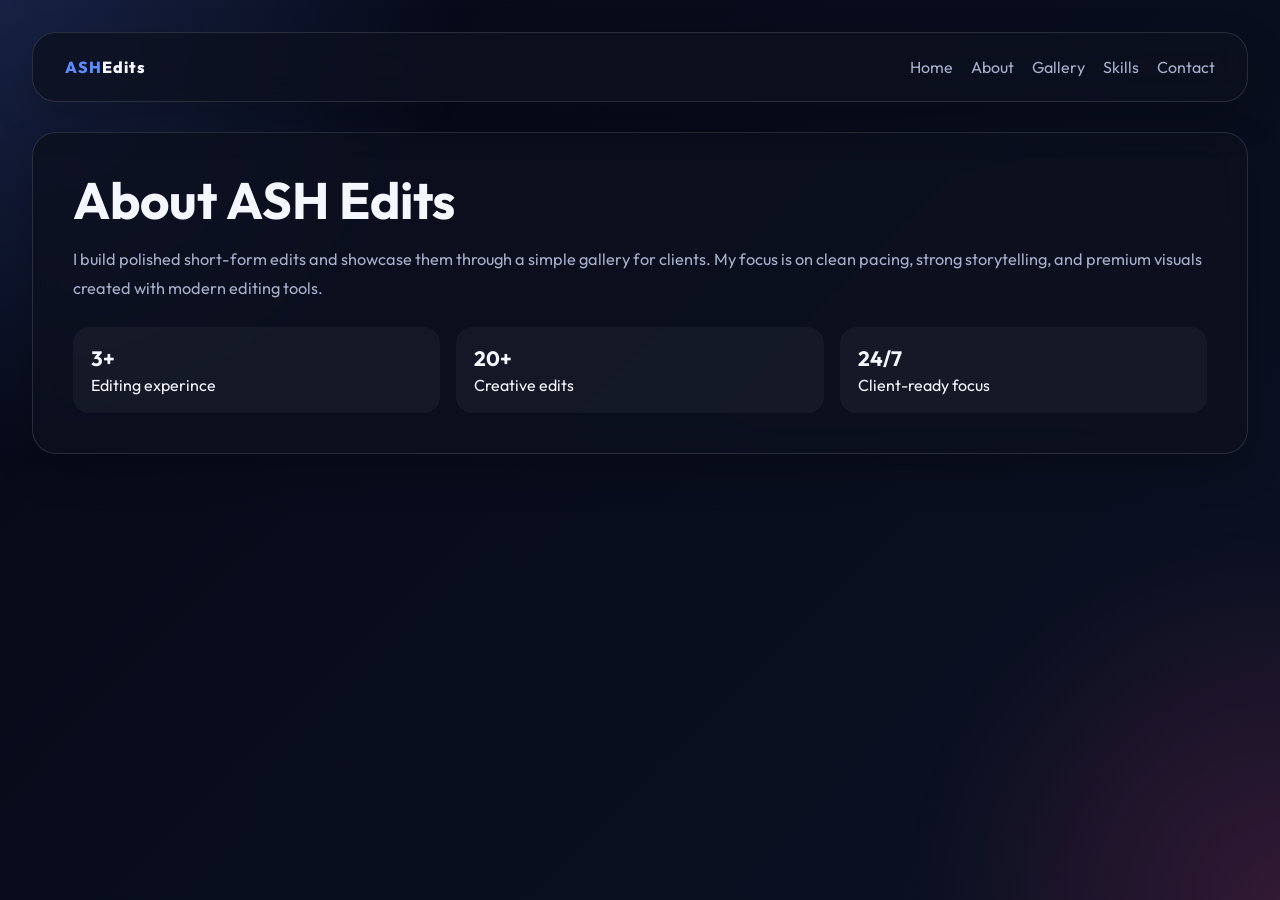
<file: about.html>
<!DOCTYPE html>
<html lang="en">
<head>
  <meta charset="UTF-8" />
  <meta name="viewport" content="width=device-width, initial-scale=1.0" />
  <title>ASH Edits | About</title>
  <link rel="preconnect" href="https://fonts.googleapis.com" />
  <link rel="preconnect" href="https://fonts.gstatic.com" crossorigin />
  <link href="https://fonts.googleapis.com/css2?family=Outfit:wght@400;500;600;700;800&display=swap" rel="stylesheet" />
  <link rel="stylesheet" href="style.css" />
  <script src="script.js" defer></script>
</head>
<body>
  <div class="container">
    <header class="topbar glass">
      <a class="brand" href="index.html"><span>ASH</span>Edits</a>
      <nav class="nav-links" id="navMenu">
        <a href="index.html">Home</a>
        <a href="about.html">About</a>
        <a href="gallery.html">Gallery</a>
        <a href="skills.html">Skills</a>
        <a href="contact.html">Contact</a>
      </nav>
      <button class="menu-btn" id="navToggle" aria-label="Toggle navigation">
        <span></span><span></span><span></span>
      </button>
    </header>

    <main>
      <section class="page glass">
        <h1>About ASH Edits</h1>
        <p>I build polished short-form edits and showcase them through a simple gallery for clients. My focus is on clean pacing, strong storytelling, and premium visuals created with modern editing tools.</p>
        <div class="stats">
          <div><strong>3+</strong><span>Editing experince</span></div>
          <div><strong>20+</strong><span>Creative edits</span></div>
          <div><strong>24/7</strong><span>Client-ready focus</span></div>
        </div>
      </section>
    </main>
  </div>
</body>
</html>
</file>
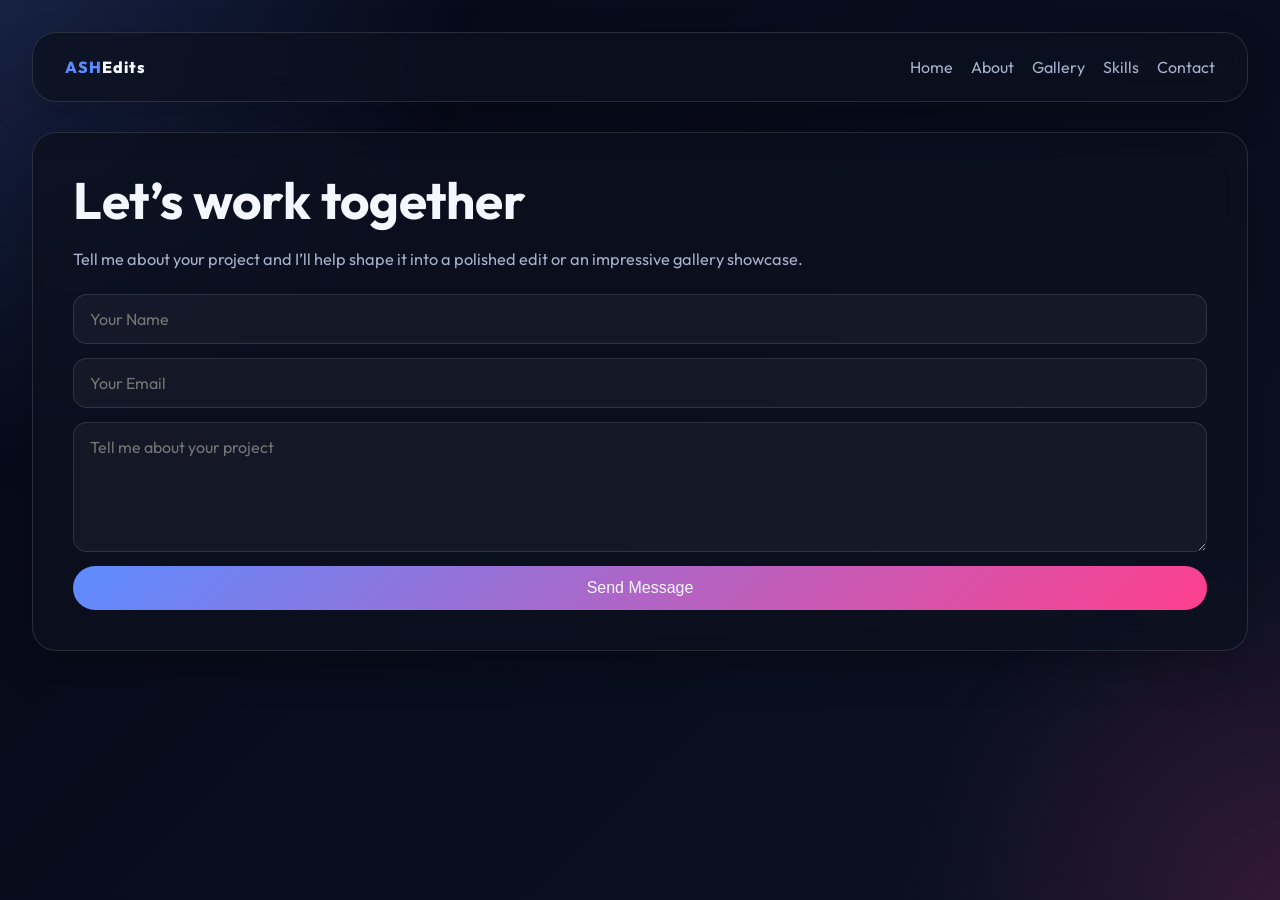
<file: contact.html>
<!DOCTYPE html>
<html lang="en">
<head>
  <meta charset="UTF-8" />
  <meta name="viewport" content="width=device-width, initial-scale=1.0" />
  <title>ASH Edits | Contact</title>
  <link rel="preconnect" href="https://fonts.googleapis.com" />
  <link rel="preconnect" href="https://fonts.gstatic.com" crossorigin />
  <link href="https://fonts.googleapis.com/css2?family=Outfit:wght@400;500;600;700;800&display=swap" rel="stylesheet" />
  <link rel="stylesheet" href="style.css" />
  <script src="script.js" defer></script>
</head>
<body>
  <div class="container">
    <header class="topbar glass">
      <a class="brand" href="index.html"><span>ASH</span>Edits</a>
      <nav class="nav-links" id="navMenu">
        <a href="index.html">Home</a>
        <a href="about.html">About</a>
        <a href="gallery.html">Gallery</a>
        <a href="skills.html">Skills</a>
        <a href="contact.html">Contact</a>
      </nav>
      <button class="menu-btn" id="navToggle" aria-label="Toggle navigation">
        <span></span><span></span><span></span>
      </button>
    </header>

    <main>
      <section class="page glass">
        <h1>Let’s work together</h1>
        <p>Tell me about your project and I’ll help shape it into a polished edit or an impressive gallery showcase.</p>
        <form id="contactForm" class="contact-form">
          <input type="text" placeholder="Your Name" required />
          <input type="email" placeholder="Your Email" required />
          <textarea rows="5" placeholder="Tell me about your project"></textarea>
          <button class="btn primary" type="submit">Send Message</button>
        </form>
      </section>
    </main>
  </div>
</body>
</html>
</file>
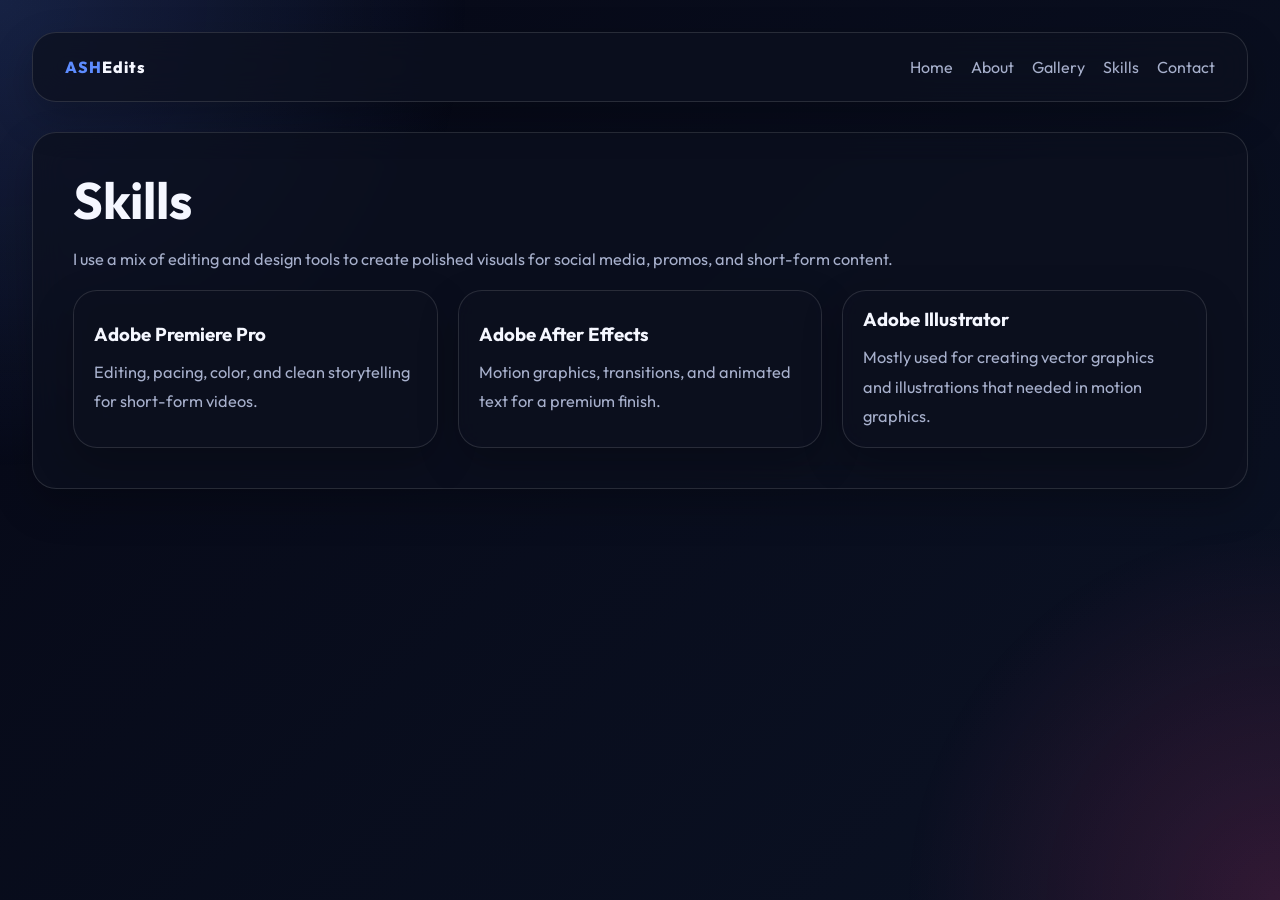
<file: skills.html>
<!DOCTYPE html>
<html lang="en">
<head>
  <meta charset="UTF-8" />
  <meta name="viewport" content="width=device-width, initial-scale=1.0" />
  <title>ASH Edits | Skills</title>
  <link rel="preconnect" href="https://fonts.googleapis.com" />
  <link rel="preconnect" href="https://fonts.gstatic.com" crossorigin />
  <link href="https://fonts.googleapis.com/css2?family=Outfit:wght@400;500;600;700;800&display=swap" rel="stylesheet" />
  <link rel="stylesheet" href="style.css" />
  <script src="script.js" defer></script>
</head>
<body>
  <div class="container">
    <header class="topbar glass">
      <a class="brand" href="index.html"><span>ASH</span>Edits</a>
      <nav class="nav-links" id="navMenu">
        <a href="index.html">Home</a>
        <a href="about.html">About</a>
        <a href="gallery.html">Gallery</a>
        <a href="skills.html">Skills</a>
        <a href="contact.html">Contact</a>
      </nav>
      <button class="menu-btn" id="navToggle" aria-label="Toggle navigation">
        <span></span><span></span><span></span>
      </button>
    </header>

    <main>
      <section class="page glass">
        <h1>Skills</h1>
        <p>I use a mix of editing and design tools to create polished visuals for social media, promos, and short-form content.</p>
        <div class="cards-grid">

          <article class="card glass">
            <h3>Adobe Premiere Pro</h3>
            <p>Editing, pacing, color, and clean storytelling for short-form videos.</p>
          </article>
          
          <article class="card glass">
            <h3>Adobe After Effects</h3>
            <p>Motion graphics, transitions, and animated text for a premium finish.</p>
          </article>

          <article class="card glass">
            <h3>Adobe Illustrator</h3>
            <p>Mostly used for creating vector graphics and illustrations that needed in motion graphics.</p>
          </article>
          
        </div>
      </section>
    </main>
  </div>
</body>
</html>
</file>
<file: style.css>
:root {
  --bg: #060816;
  --card: rgba(12, 16, 31, 0.76);
  --text: #f5f7ff;
  --muted: #a7b0cc;
  --accent: #5d8cff;
  --accent2: #ff3f8d;
  --border: rgba(255, 255, 255, 0.12);
}

* { box-sizing: border-box; }
body {
  margin: 0;
  font-family: 'Outfit', sans-serif;
  color: var(--text);
  background: linear-gradient(135deg, #060816, #0b1224);
  min-height: 100vh;
}

body::before {
  content: '';
  position: fixed;
  inset: 0;
  background: radial-gradient(circle at top left, rgba(93, 140, 255, 0.2), transparent 30%),
              radial-gradient(circle at bottom right, rgba(255, 63, 141, 0.16), transparent 24%);
  pointer-events: none;
}

.container {
  max-width: 1500px;
  margin: 0 auto;
  padding: 32px;
}

.glass {
  background: var(--card);
  border: 1px solid var(--border);
  border-radius: 24px;
  backdrop-filter: blur(16px);
  box-shadow: 0 16px 40px rgba(0, 0, 0, 0.24);
}

.topbar {
  display: flex;
  justify-content: space-between;
  align-items: center;
  padding: 24px 32px;
  margin-bottom: 30px;
  position: relative;
  z-index: 100;
}

.brand {
  color: var(--text);
  text-decoration: none;
  font-weight: 800;
  letter-spacing: 0.06em;
}

.brand span { color: var(--accent); }

.nav-links {
  display: flex;
  gap: 18px;
}

.nav-links a {
  color: var(--muted);
  text-decoration: none;
}

.nav-links a:hover { color: var(--text); }

.menu-btn {
  display: none;
  background: none;
  border: 0;
  cursor: pointer;
  padding: 4px;
}

.menu-btn span {
  display: block;
  width: 22px;
  height: 2px;
  background: var(--text);
  margin: 4px 0;
  border-radius: 2px;
}

.hero, .page {
  padding: 40px;
  margin-bottom: 30px;
}

.hero {
  display: grid;
  grid-template-columns: 1.1fr 0.9fr;
  gap: 28px;
  align-items: center;
}

.eyebrow {
  color: var(--accent);
  text-transform: uppercase;
  letter-spacing: 0.24em;
  font-size: 0.78rem;
  margin: 0 0 10px;
}

h1 {
  font-size: clamp(2.2rem, 4.2vw, 3.2rem);
  margin: 0 0 14px;
  line-height: 1.08;
}

p {
  color: var(--muted);
  line-height: 1.8;
  font-size: 1.02rem;
}

.actions {
  display: flex;
  flex-wrap: wrap;
  gap: 14px;
  margin-top: 20px;
}

.btn {
  display: inline-block;
  padding: 13px 20px;
  border-radius: 999px;
  text-decoration: none;
  color: var(--text);
  background: transparent;
  border: 1px solid var(--border);
  font-size: 1rem;
}

.btn.primary {
  background: linear-gradient(135deg, var(--accent), var(--accent2));
  border: 0;
}

.hero-visual {
  display: flex;
  align-items: center;
  justify-content: center;
}

.preview-card {
  min-height: 300px;
  width: 100%;
  border-radius: 26px;
  overflow: hidden;
  background: linear-gradient(135deg, rgba(93, 140, 255, 0.9), rgba(255, 63, 141, 0.7));
}

.hero-video {
  width: 100%;
  height: 100%;
  min-height: 300px;
  object-fit: cover;
  display: block;
  background: linear-gradient(135deg, rgba(93, 140, 255, 0.9), rgba(255, 63, 141, 0.7));
}

.cards-grid {
  display: grid;
  grid-template-columns: repeat(auto-fit, minmax(250px, 1fr));
  gap: 20px;
}

.card {
  padding: 0;
  display: flex;
  flex-direction: column;
  align-items: center;
  justify-content: center;
}

.card h3 {
  padding: 16px 20px 0 20px;
  margin: 0;
  width: 100%;
}

.card video {
  display: block;
  width: auto;
  max-width: 100%;
  height: auto;
  max-height: 200px;
  object-fit: contain;
  object-position: center;
}

.card p {
  padding: 12px 20px 16px 20px;
  margin: 0;
}

.mute-btn {
  background: var(--accent);
  color: var(--text);
  border: none;
  padding: 10px 20px;
  border-radius: 8px;
  cursor: pointer;
  font-weight: 600;
  font-size: 14px;
  transition: background 0.3s ease;
}

.mute-btn:hover {
  background: var(--accent2);
}

.stats {
  display: grid;
  grid-template-columns: repeat(3, 1fr);
  gap: 16px;
  margin-top: 24px;
}

.stats div {
  padding: 18px;
  border-radius: 16px;
  background: rgba(255, 255, 255, 0.04);
}

.stats strong {
  display: block;
  font-size: 1.3rem;
  margin-bottom: 4px;
}

.contact-form {
  display: grid;
  gap: 14px;
  margin-top: 20px;
}

.contact-form input,
.contact-form select,
.contact-form textarea {
  width: 100%;
  padding: 14px 16px;
  border: 1px solid var(--border);
  border-radius: 14px;
  background: rgba(255, 255, 255, 0.04);
  color: var(--text);
  font: inherit;
  font-size: 1rem;
}

.contact-form textarea { resize: vertical; }

@media (max-width: 760px) {
  .topbar {
    position: relative;
  }

  .menu-btn { display: block; }

  .nav-links {
    display: none;
    position: absolute;
    top: 64px;
    right: 20px;
    left: 20px;
    flex-direction: column;
    background: rgba(6, 8, 16, 0.95);
    padding: 16px;
    border-radius: 18px;
    border: 1px solid var(--border);
    z-index: 10000;
  }

  .nav-links.show { display: flex; }

  .hero {
    grid-template-columns: 1fr;
    gap: 20px;
  }

  .cards-grid,
  .stats {
    grid-template-columns: 1fr;
  }
}
</file>
